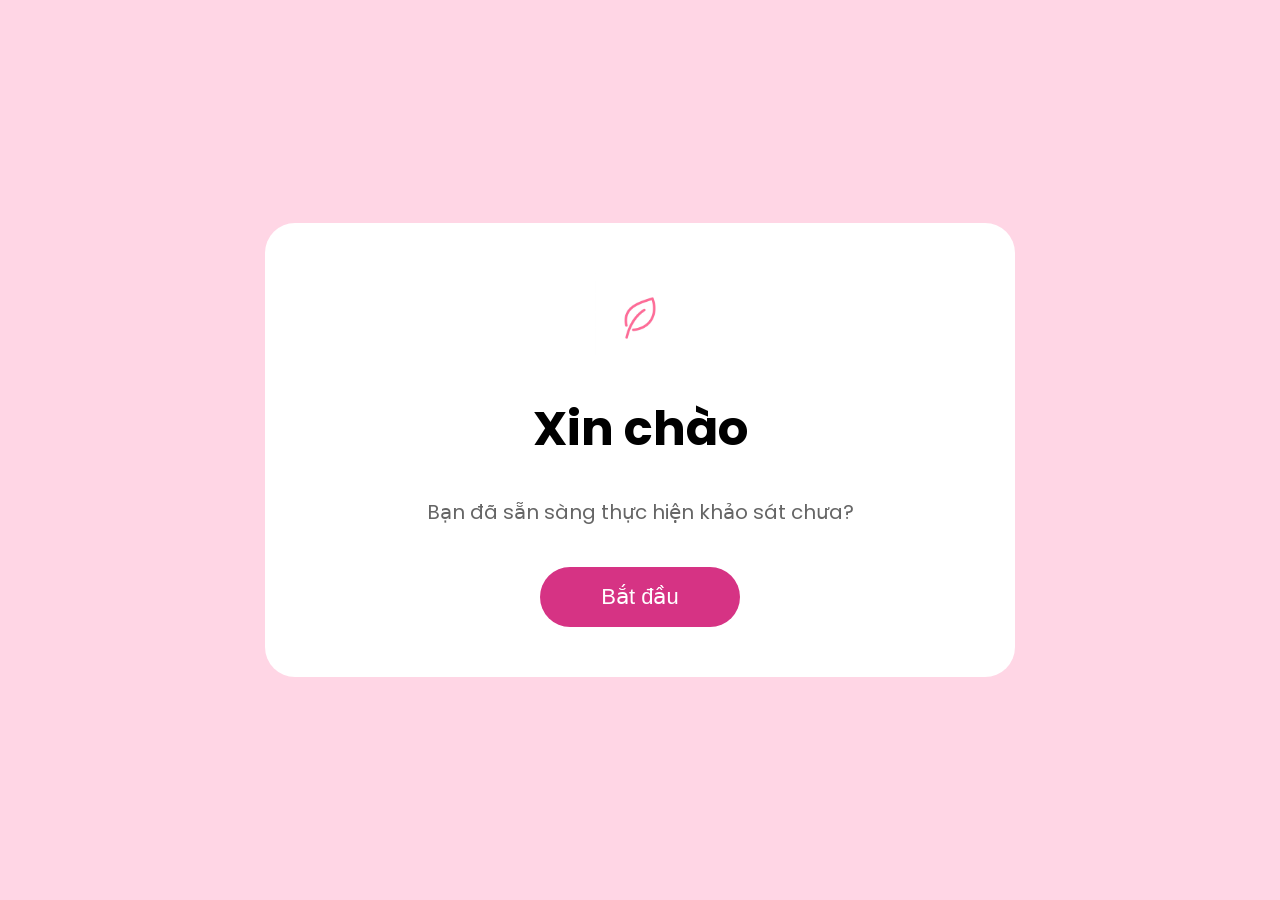
<file: index.html>
<!DOCTYPE html>
<html>
    <head>
        <meta charset="UTF-8">
        <title> SURVEY</title>
        <link rel="stylesheet" href="../CSS/Homepage.css">
        <script src="../JavaScript/Homepage.js"></script>
        <link rel="preconnect" href="https://fonts.googleapis.com">

<link rel="preconnect" href="https://fonts.gstatic.com" crossorigin>

<link href="https://fonts.googleapis.com/css2?family=Poppins:wght@300;400;500;600;700&display=swap" rel="stylesheet">
    </head>

    <body>
        <div class="container">
            <div class="card">
                <img src="../image/logo.jpg" class="logo">
                <h1 class="title">Xin chào</h1>
                <p class="description">Bạn đã sẵn sàng thực hiện khảo sát chưa?</p>
                <button class="start-btn">Bắt đầu</button>
            </div>
        </div>
    </body>
</html>
</file>
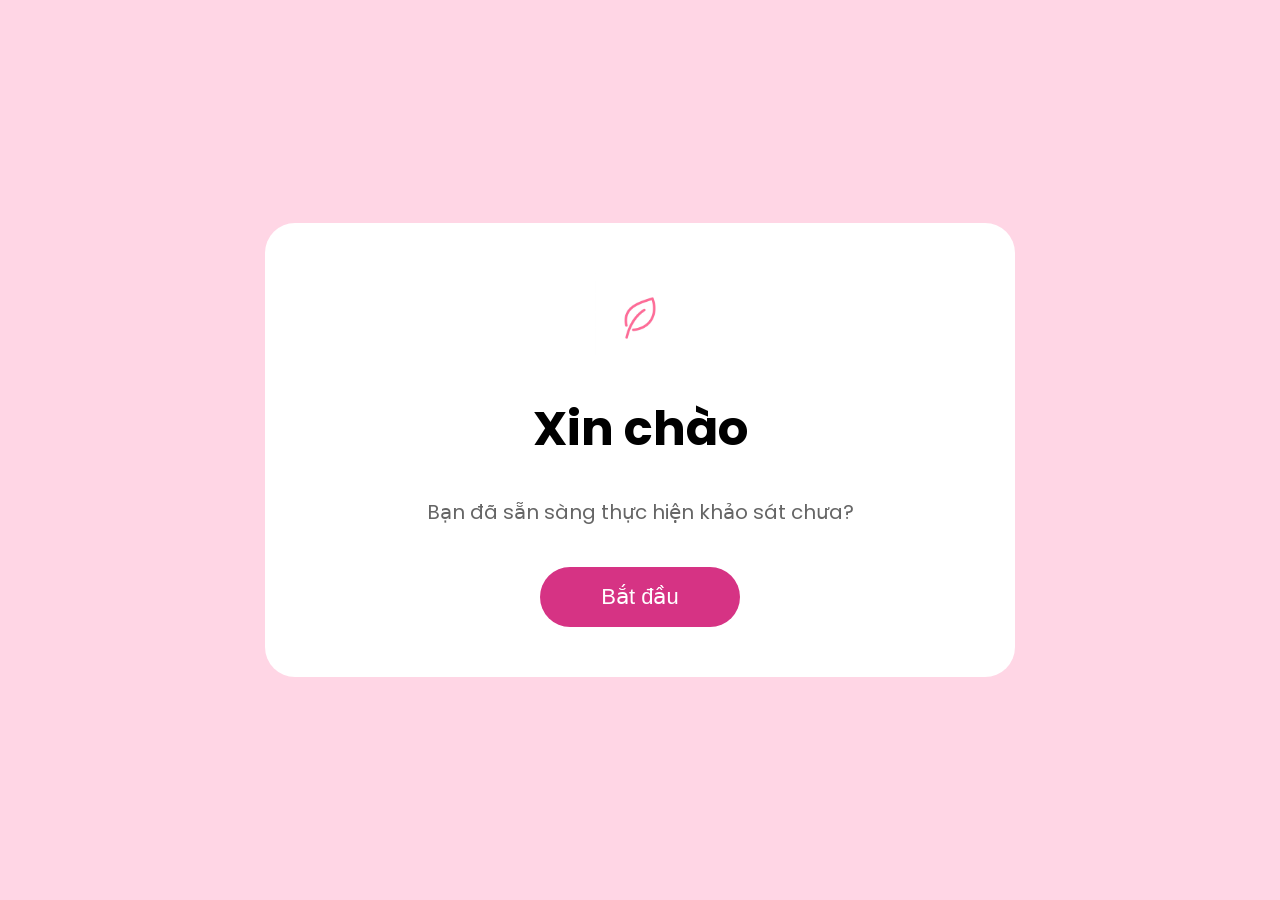
<file: HTML/Homepage.html>
<!DOCTYPE html>
<html>
    <head>
        <meta charset="UTF-8">
        <title> SURVEY</title>
        <link rel="stylesheet" href="../CSS/Homepage.css">
        <script src="../JavaScript/Homepage.js"></script>
        <link rel="preconnect" href="https://fonts.googleapis.com">

<link rel="preconnect" href="https://fonts.gstatic.com" crossorigin>

<link href="https://fonts.googleapis.com/css2?family=Poppins:wght@300;400;500;600;700&display=swap" rel="stylesheet">
    </head>

    <body>
        <div class="container">
            <div class="card">
                <img src="../image/logo.jpg" class="logo">
                <h1 class="title">Xin chào</h1>
                <p class="description">Bạn đã sẵn sàng thực hiện khảo sát chưa?</p>
                <button class="start-btn">Bắt đầu</button>
            </div>
        </div>
    </body>
</html>
</file>
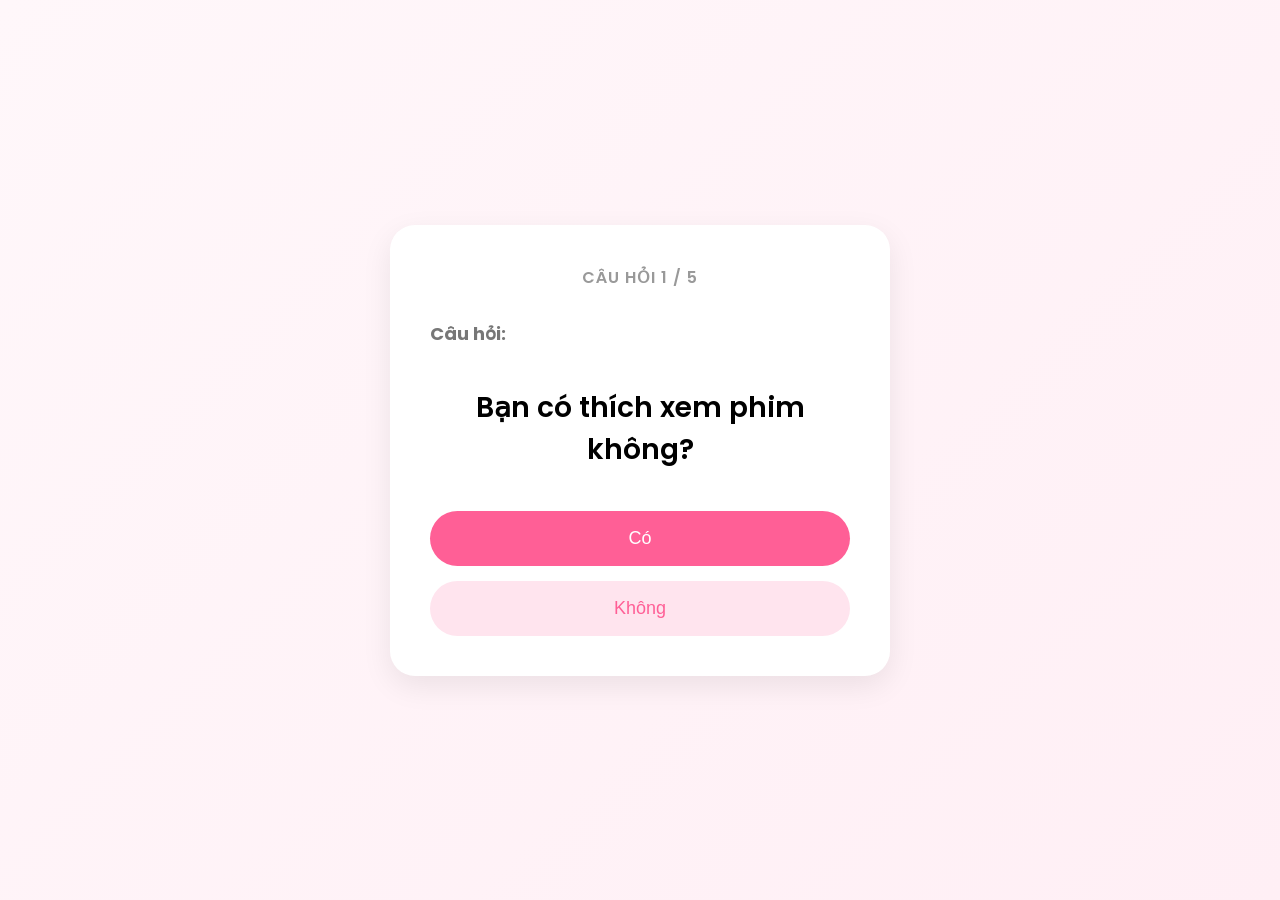
<file: HTML/Question.html>
<!DOCTYPE html>
<html lang="vi">

<head>

    <meta charset="UTF-8">

    <meta name="viewport"
          content="width=device-width, initial-scale=1.0">

    <title>Khảo sát</title>

    <link rel="stylesheet"
          href="../CSS/Question.css">

    <link rel="preconnect"
          href="https://fonts.googleapis.com">

    <link rel="preconnect"
          href="https://fonts.gstatic.com"
          crossorigin>

    <link href="https://fonts.googleapis.com/css2?family=Poppins:wght@300;400;500;600;700&display=swap"
          rel="stylesheet">

</head>

<body>

    <div class="background">

        <span></span>
        <span></span>
        <span></span>
        <span></span>
        <span></span>

    </div>

    <div class="container">

        <div class="card">

            <h3 class="progress-text">
                Câu hỏi 1 / 5
            </h3>

            <h2 class="question-title">
                Câu hỏi:
            </h2>

            <p class="question"></p>

            <button class="yes-btn">
                Có
            </button>

            <button class="no-btn">
                Không
            </button>

        </div>

    </div>

    <script src="../JavaScript/Question.js"></script>

</body>

</html>
</file>
<file: CSS/Homepage.css>
body{
    margin:0;
    width:100%;
    height:100vh;
    background:#FFD6E5;
    font-family:"Poppins",sans-serif;
}

.container{
    display: flex;
    justify-content: center;
    align-items: center;
    height: 100vh;
}

.card{
    width: 650px;
    padding: 50px;
    border-radius: 30px;
    background: white;
}

.logo{
    width:90px;
    display:block;
    margin:0 auto;
}

.title{
    font-size:48px;
    font-weight:700;
    text-align:center;
    margin-top:30px;
}

.description{
    color:#666;
    font-size:20px;
    text-align:center;
    margin-top:20px;
}

.start-btn{
    width:200px;
    height:60px;
    border:none;
    border-radius:50px;
    background:#D63384;
    color:white;
    font-size:22px;
    display:block;
    margin:40px auto 0;
    transition:0.3s;
}

.start-btn:hover{
    transform:scale(1.05);
}

body{
    opacity:1;
    transition:0.5s;
}

body.fade-out{
    opacity:0;
}
</file>
<file: CSS/Question.css>
/* =========================
   RESET
========================= */

*{
    margin:0;
    padding:0;
    box-sizing:border-box;
}

body{
    height:100vh;
    display:flex;
    justify-content:center;
    align-items:center;
    font-family:"Poppins",sans-serif;
    background:linear-gradient(135deg,#FFF7FA,#FFEFF5);
    overflow:hidden;
    opacity:1;
    transition:opacity .5s;
}

body.fade-out{
    opacity:0;
}


/* =========================
   CONTAINER
========================= */

.container{
    width:100%;
    display:flex;
    justify-content:center;
    align-items:center;
    padding:20px;
}


/* =========================
   CARD
========================= */

.card{
    width:90%;
    max-width:500px;
    background:#fff;
    padding:40px;
    border-radius:25px;
    box-shadow:0 10px 30px rgba(0,0,0,.08);
    animation:appear .6s ease;
}


/* =========================
   QUESTION
========================= */

.progress-text{
    text-align:center;
    font-size:16px;
    font-weight:600;
    color:#999;
    letter-spacing:1px;
    text-transform:uppercase;
    margin-bottom:30px;
}

.question-title{
    font-size:18px;
    color:#777;
}

.question{
    font-size:28px;
    font-weight:600;
    text-align:center;
    margin:40px 0;
    opacity:0;
    transform:translateY(20px);
    transition:.4s;
}

.question.show{
    opacity:1;
    transform:translateY(0);
}


/* =========================
   BUTTON
========================= */

button{
    width:100%;
    height:55px;
    border:none;
    border-radius:50px;
    font-size:18px;
    cursor:pointer;
    transition:.3s;
}

.yes-btn{
    background:#FF5F96;
    color:#fff;
    margin-bottom:15px;
}

.no-btn{
    background:#FFE4EE;
    color:#FF5F96;
}

button:hover{
    transform:translateY(-3px);
    box-shadow:0 12px 20px rgba(255,95,150,.25);
}

button:active{
    transform:scale(.97);
}


/* =========================
   FINISH SCREEN
========================= */

.finish-screen{
    text-align:center;
    animation:appear .6s ease;
}

.heart{
    font-size:70px;
    margin-bottom:20px;
    animation:heartBeat 1.2s infinite;
}

.finish-screen h2{
    color:#d63384;
    margin-bottom:15px;
}

.finish-screen p{
    color:#666;
    line-height:1.6;
    margin-bottom:30px;
}

.finish-btn{
    width:180px;
    background:#FF5F96;
    color:white;
}


/* =========================
   BACKGROUND EFFECT
========================= */

.background{
    position:fixed;
    inset:0;
    z-index:-1;
    overflow:hidden;
}

.background span{
    position:absolute;
    bottom:-120px;
    width:15px;
    height:15px;
    border-radius:50%;
    background:white;
    opacity:.4;
    filter:blur(2px);
    animation:float 12s linear infinite;
}

.background span:nth-child(1){
    left:8%;
    animation-delay:0s;
}

.background span:nth-child(2){
    left:20%;
    animation-delay:2s;
}

.background span:nth-child(3){
    left:35%;
    animation-delay:4s;
}

.background span:nth-child(4){
    left:55%;
    animation-delay:6s;
}

.background span:nth-child(5){
    left:70%;
    animation-delay:1s;
}

.background span:nth-child(6){
    left:85%;
    animation-delay:3s;
}

.background span:nth-child(7){
    left:95%;
    animation-delay:5s;
}


/* =========================
   KEYFRAMES
========================= */

@keyframes appear{

    from{

        opacity:0;
        transform:translateY(40px);

    }

    to{

        opacity:1;
        transform:translateY(0);

    }

}

@keyframes float{

    0%{

        transform:translateY(0) scale(.5);
        opacity:0;

    }

    20%{

        opacity:.5;

    }

    100%{

        transform:translateY(-120vh) scale(1.6);
        opacity:0;

    }

}

@keyframes heartBeat{

    0%{

        transform:scale(1);

    }

    50%{

        transform:scale(1.2);

    }

    100%{

        transform:scale(1);

    }

}
</file>
